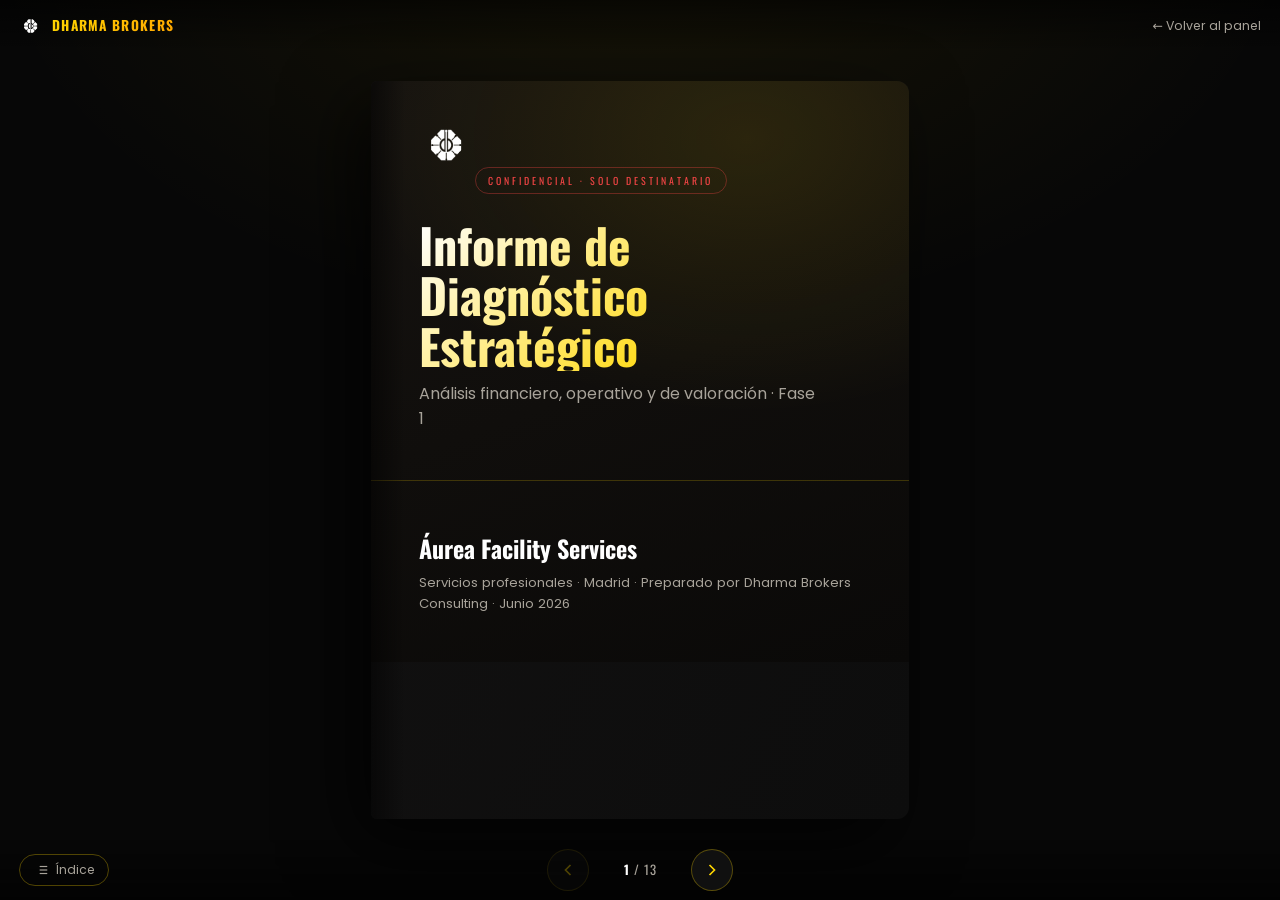
<file: informe.html>
<!doctype html>
<html lang="es">
<head>
<meta charset="utf-8">
<title>Informe de Diagnóstico · Áurea Facility Services — Dharma Brokers</title>
<meta name="viewport" content="width=device-width, initial-scale=1">
<meta name="theme-color" content="#FFD700">
<link rel="icon" href="favicon.svg">
<link rel="stylesheet" href="site.css">
<style>
  :root{ --gold-10:rgba(255,215,0,.10); --gold-20:rgba(255,215,0,.20); --gold-30:rgba(255,215,0,.30);
         --paper:#121111; --paper-2:#0d0d0d; --ink:#e9e6df; --ink-dim:#a8a39a; --ok:#22c55e; --warn:#FFA500; --crit:#ef4444; }
  *{box-sizing:border-box;}
  html,body{margin:0;height:100%;background:#070707;color:#fff;font-family:'Poppins',system-ui,sans-serif;overflow:hidden;}
  .stage{position:fixed;inset:0;display:flex;flex-direction:column;align-items:center;justify-content:center;
    background:radial-gradient(1100px 700px at 50% -10%, rgba(255,215,0,.07), transparent 60%), #070707;}
  .topbar{position:fixed;top:0;left:0;right:0;height:52px;display:flex;align-items:center;justify-content:space-between;
    padding:0 1.2rem;z-index:50;background:linear-gradient(180deg,rgba(0,0,0,.6),transparent);}
  .topbar .brand{display:inline-flex;align-items:center;gap:.55rem;}
  .topbar .brand img{width:24px;}
  .topbar .brand b{font-family:'Oswald';font-weight:800;letter-spacing:1.3px;font-size:.85rem;
    background:linear-gradient(135deg,var(--gold),var(--gold-soft));-webkit-background-clip:text;background-clip:text;-webkit-text-fill-color:transparent;}
  .topbar a.back{color:var(--ink-dim);font-size:.78rem;text-decoration:none;display:inline-flex;align-items:center;gap:.4rem;}
  .topbar a.back:hover{color:var(--gold);}

  /* book */
  .book-wrap{perspective:2600px;}
  .book{position:relative;height:min(82vh,860px);width:min(92vw, calc(82vh * 0.73));
    border-radius:6px 12px 12px 6px;box-shadow:-18px 24px 70px rgba(0,0,0,.7);}
  .page,.leaf{position:absolute;inset:0;border-radius:6px 12px 12px 6px;overflow:hidden;}
  .page{background:linear-gradient(115deg,var(--paper) 0%, var(--paper-2) 100%);}
  .page::before{content:'';position:absolute;top:0;bottom:0;left:0;width:34px;
    background:linear-gradient(90deg, rgba(0,0,0,.5), transparent);pointer-events:none;z-index:5;}
  .leaf{transform-origin:left center;transform-style:preserve-3d;transition:transform .66s cubic-bezier(.6,.02,.2,1);z-index:20;display:none;}
  .leaf .face{position:absolute;inset:0;border-radius:6px 12px 12px 6px;overflow:hidden;backface-visibility:hidden;-webkit-backface-visibility:hidden;
    background:linear-gradient(115deg,var(--paper) 0%, var(--paper-2) 100%);}
  .leaf .face.back{transform:rotateY(180deg);}
  .leaf .face::before{content:'';position:absolute;top:0;bottom:0;left:0;width:34px;background:linear-gradient(90deg, rgba(0,0,0,.5), transparent);z-index:5;}
  .leaf.flipping .face.front::after{content:'';position:absolute;inset:0;background:linear-gradient(90deg,transparent 60%,rgba(0,0,0,.32));z-index:6;}

  .pg{position:absolute;inset:0;overflow-y:auto;padding:clamp(1.6rem,3.4vw,2.8rem) clamp(1.6rem,3.4vw,2.6rem) clamp(2.4rem,4vw,3rem) clamp(2.4rem,4vw,3.2rem);}
  .pg::-webkit-scrollbar{width:5px;} .pg::-webkit-scrollbar-thumb{background:var(--gold-30);border-radius:3px;}
  .pnum{position:absolute;bottom:.9rem;right:1.4rem;font-family:'Oswald';font-size:.66rem;letter-spacing:1.5px;color:var(--ink-dim);}
  .ph{font-family:'Oswald';font-size:.64rem;letter-spacing:2.5px;text-transform:uppercase;color:var(--gold);margin-bottom:.2rem;}
  .pg h2{font-family:'Oswald';font-weight:800;font-size:clamp(1.5rem,3.4vw,2.1rem);line-height:1.1;margin:.1rem 0 1rem;color:#fff;}
  .pg h2 em{font-style:italic;color:var(--gold);}
  .pg h3{font-family:'Oswald';font-weight:700;font-size:1.05rem;color:var(--gold);margin:1.3rem 0 .5rem;}
  .pg p{font-size:clamp(.86rem,1.55vw,.96rem);line-height:1.75;color:var(--ink);margin:0 0 .85rem;}
  .pg p b{color:#fff;} .pg .dim{color:var(--ink-dim);} .pg .gold{color:var(--gold);}
  .pg .lead{font-size:clamp(1rem,1.9vw,1.15rem);line-height:1.7;color:#fff;font-weight:500;}
  .pg .rule{height:1px;background:linear-gradient(90deg,var(--gold-30),transparent);margin:1.1rem 0;}
  .pg ul{list-style:none;margin:.2rem 0 1rem;padding:0;}
  .pg ul li{position:relative;padding-left:1.3rem;margin-bottom:.5rem;font-size:.88rem;line-height:1.55;color:var(--ink);}
  .pg ul li::before{content:'';position:absolute;left:.2rem;top:.62em;width:6px;height:6px;border-radius:50%;background:var(--gold);}

  /* visual bits inside pages */
  .statband{display:flex;gap:.7rem;margin:1rem 0;flex-wrap:wrap;}
  .sb{flex:1;min-width:88px;background:rgba(255,255,255,.03);border:1px solid var(--gold-20);border-radius:11px;padding:.7rem .8rem;}
  .sb .v{font-family:'Oswald';font-weight:800;font-size:1.5rem;line-height:1;}
  .sb .l{font-size:.64rem;color:var(--ink-dim);margin-top:.25rem;letter-spacing:.4px;text-transform:uppercase;}
  .scbar{margin:.5rem 0;}
  .scbar .row{display:grid;grid-template-columns:96px 1fr auto;align-items:center;gap:.7rem;margin-bottom:.5rem;}
  .scbar .row .n{font-size:.78rem;color:var(--ink-dim);}
  .scbar .row .t{height:20px;border-radius:6px;background:rgba(255,255,255,.05);overflow:hidden;}
  .scbar .row .t>i{display:block;height:100%;border-radius:6px;}
  .scbar .row .e{font-family:'Oswald';font-weight:700;font-size:.92rem;color:#fff;}
  .quotebox{border-left:3px solid var(--gold);background:rgba(255,215,0,.05);border-radius:0 10px 10px 0;padding:.9rem 1.1rem;margin:1rem 0;font-style:italic;color:#fff;font-size:.92rem;line-height:1.55;}
  .coi{display:inline-block;background:rgba(239,68,68,.13);color:#ff8585;border-radius:7px;padding:.25rem .6rem;font-family:'Oswald';font-weight:700;font-size:.8rem;letter-spacing:.5px;}
  .kv{display:flex;justify-content:space-between;border-top:1px solid rgba(255,255,255,.07);padding:.45rem 0;font-size:.85rem;}
  .kv span:first-child{color:var(--ink-dim);} .kv span:last-child{color:#fff;font-family:'Oswald';font-weight:600;}
  .areagrid .ar{display:grid;grid-template-columns:42px 1fr;gap:.7rem;align-items:center;padding:.55rem 0;border-top:1px solid rgba(255,255,255,.07);}
  .areagrid .ar .as{font-family:'Oswald';font-weight:800;font-size:1.2rem;text-align:center;}
  .areagrid .ar b{font-size:.92rem;color:#fff;} .areagrid .ar p{margin:.1rem 0 0;font-size:.76rem;color:var(--ink-dim);line-height:1.4;}

  /* cover */
  .cover{display:flex;flex-direction:column;height:100%;justify-content:space-between;
    background:radial-gradient(700px 500px at 70% 10%, rgba(255,215,0,.10), transparent 55%), linear-gradient(160deg,#161310,#0a0908);}
  .cover .ct{padding:clamp(2rem,4vw,3rem);}
  .cover img.logo{width:56px;margin-bottom:1.5rem;}
  .cover .conf{font-family:'Oswald';font-size:.62rem;letter-spacing:3px;text-transform:uppercase;color:var(--crit);border:1px solid rgba(239,68,68,.35);border-radius:50px;padding:.3rem .8rem;display:inline-block;}
  .cover h1{font-family:'Oswald';font-weight:800;font-size:clamp(2rem,5vw,3rem);line-height:1.05;margin:1.6rem 0 .6rem;
    background:linear-gradient(135deg,#fff 0%,var(--gold) 70%,var(--gold-soft));-webkit-background-clip:text;background-clip:text;-webkit-text-fill-color:transparent;}
  .cover .sub{color:var(--ink-dim);font-size:1rem;line-height:1.6;max-width:90%;}
  .cover .foot{padding:clamp(2rem,4vw,3rem);border-top:1px solid var(--gold-20);}
  .cover .foot .co{font-family:'Oswald';font-weight:700;font-size:1.5rem;color:#fff;}
  .cover .foot .meta{color:var(--ink-dim);font-size:.82rem;margin-top:.3rem;}

  c-c{color:var(--crit);} 

  /* chrome / controls */
  .controls{position:fixed;bottom:0;left:0;right:0;height:60px;display:flex;align-items:center;justify-content:center;gap:1rem;z-index:50;
    background:linear-gradient(0deg,rgba(0,0,0,.6),transparent);}
  .nbtn{width:42px;height:42px;border-radius:50%;border:1px solid var(--gold-30);background:rgba(20,20,20,.8);color:var(--gold);cursor:pointer;display:grid;place-items:center;transition:all .15s;}
  .nbtn:hover{background:var(--gold-10);} .nbtn:disabled{opacity:.3;cursor:default;}
  .nbtn svg{width:20px;height:20px;}
  .pind{font-family:'Oswald';font-size:.8rem;letter-spacing:1px;color:var(--ink-dim);min-width:70px;text-align:center;}
  .pind b{color:#fff;}
  .idxbtn{position:absolute;left:1.2rem;background:transparent;border:1px solid var(--gold-30);color:var(--ink-dim);border-radius:50px;padding:.4rem .9rem;font-family:'Poppins';font-size:.76rem;cursor:pointer;display:inline-flex;align-items:center;gap:.4rem;}
  .idxbtn:hover{color:var(--gold);border-color:var(--gold);}
  .edge{position:absolute;top:0;bottom:0;width:22%;z-index:18;cursor:pointer;}
  .edge.l{left:0;} .edge.r{right:0;}

  /* index drawer */
  .drawer{position:fixed;inset:0;z-index:60;background:rgba(7,7,7,.9);backdrop-filter:blur(8px);display:none;padding:3.5rem 1.5rem;overflow-y:auto;}
  .drawer.open{display:block;}
  .drawer-in{max-width:560px;margin:0 auto;}
  .drawer h3{font-family:'Oswald';font-weight:800;font-size:1.4rem;color:#fff;margin:0 0 1.2rem;}
  .drawer .it{display:flex;align-items:center;gap:.9rem;padding:.75rem .9rem;border-radius:10px;cursor:pointer;border:1px solid transparent;}
  .drawer .it:hover{background:var(--gold-10);border-color:var(--gold-30);}
  .drawer .it .ix{font-family:'Oswald';font-weight:700;color:var(--gold);width:28px;}
  .drawer .it .ti{color:#eee;font-size:.94rem;}
  .drawer .close{position:absolute;top:1.2rem;right:1.4rem;background:transparent;border:none;color:var(--ink-dim);font-size:1.8rem;cursor:pointer;line-height:1;}
  .progress{position:fixed;top:0;left:0;height:2px;background:linear-gradient(90deg,var(--gold),var(--gold-soft));z-index:55;transition:width .3s;}

  @media (max-width:560px){
    .book{height:min(80vh,720px);width:94vw;}
    .topbar .brand b{display:none;}
  }
</style>
</head>
<body>

<div class="progress" id="progress"></div>
<div class="topbar">
  <span class="brand"><img src="assets/logo-compass-white.png" alt=""><b>DHARMA BROKERS</b></span>
  <a class="back" href="index.html">← Volver al panel</a>
</div>

<div class="stage">
  <div class="book-wrap">
    <div class="book">
      <div class="page"><div id="bookFront"></div></div>
      <div class="leaf" id="leaf">
        <div class="face front"></div>
        <div class="face back"></div>
      </div>
      <div class="edge l" id="edgeL"></div>
      <div class="edge r" id="edgeR"></div>
    </div>
  </div>
</div>

<div class="controls">
  <button class="idxbtn" id="idxBtn"><svg width="14" height="14" viewBox="0 0 24 24" fill="none" stroke="currentColor" stroke-width="2"><line x1="8" y1="6" x2="21" y2="6"/><line x1="8" y1="12" x2="21" y2="12"/><line x1="8" y1="18" x2="21" y2="18"/><line x1="3" y1="6" x2="3.01" y2="6"/><line x1="3" y1="12" x2="3.01" y2="12"/><line x1="3" y1="18" x2="3.01" y2="18"/></svg> Índice</button>
  <button class="nbtn" id="prev"><svg viewBox="0 0 24 24" fill="none" stroke="currentColor" stroke-width="2"><path d="M15 18l-6-6 6-6"/></svg></button>
  <div class="pind" id="pind"></div>
  <button class="nbtn" id="next"><svg viewBox="0 0 24 24" fill="none" stroke="currentColor" stroke-width="2"><path d="M9 18l6-6-6-6"/></svg></button>
</div>

<div class="drawer" id="drawer">
  <button class="close" id="drawerClose">×</button>
  <div class="drawer-in"><h3>Índice del informe</h3><div id="drawerList"></div></div>
</div>

<script>
/* ---- helpers para bloques visuales ---- */
function scbar(rows){ // rows: [name, pct, value, color]
  return '<div class="scbar">' + rows.map(function(r){
    return '<div class="row"><span class="n">'+r[0]+'</span><span class="t"><i style="width:'+r[1]+'%;background:'+r[3]+'"></i></span><span class="e">'+r[2]+'</span></div>';
  }).join('') + '</div>';
}

/* ============================== PÁGINAS ============================== */
var PAGES = [
{ title:'Portada', html:
  '<div class="cover">'+
   '<div class="ct"><img class="logo" src="assets/logo-compass-white.png" alt="">'+
     '<span class="conf">Confidencial · solo destinatario</span>'+
     '<h1>Informe de Diagnóstico Estratégico</h1>'+
     '<div class="sub">Análisis financiero, operativo y de valoración · Fase 1</div>'+
   '</div>'+
   '<div class="foot"><div class="co">Áurea Facility Services</div>'+
     '<div class="meta">Servicios profesionales · Madrid · Preparado por Dharma Brokers Consulting · Junio 2026</div></div>'+
  '</div>' },

{ title:'Índice y cómo leerlo', html:
  '<div class="pg"><div class="ph">Orientación</div><h2>Cómo leer <em>este informe</em>.</h2>'+
  '<p>Este documento es un diagnóstico priorizado, no exhaustivo. En 5 días hemos identificado el 80 % de los factores que más afectan al valor de su empresa y a su autonomía operativa. No encontrará relleno: cada afirmación tiene un número detrás.</p>'+
  '<div class="rule"></div>'+
  '<h3>Recorrido</h3>'+
  '<ul>'+
   '<li><b>Resumen ejecutivo</b> — la tesis en una página.</li>'+
   '<li><b>La empresa y su mercado</b> — contexto.</li>'+
   '<li><b>Valoración</b> — tres escenarios y su metodología.</li>'+
   '<li><b>Dependencia del fundador</b> — la cifra que descuentan los compradores.</li>'+
   '<li><b>Los 3 bloqueos críticos</b> — con coste de inacción.</li>'+
   '<li><b>Diagnóstico por área</b> y <b>hoja de ruta de 90 días</b>.</li>'+
   '<li><b>Pre-auditoría</b> y siguiente paso.</li>'+
  '</ul>'+
  '<div class="quotebox">Lo que sigue está pensado para que pueda tomar una decisión — crecer, vender o captar capital — con criterio, no con intuición.</div>'+
  '</div>' },

{ title:'Resumen ejecutivo', html:
  '<div class="pg"><div class="ph">01 · Resumen ejecutivo</div><h2>Negocio rentable y con marca, pero <em>atado a su fundador</em>.</h2>'+
  '<p class="lead">Áurea es un activo sano con cimientos vendibles — y, hoy, una extensión de su dueño.</p>'+
  '<p>Con 9 años de trayectoria, <b>1,6 M€</b> de facturación y un EBITDA normalizado del <b>15 %</b>, Áurea cuenta con contratos recurrentes, una tasa de renovación superior al 85 % y reputación en su nicho. Su foso defensivo es la confianza de clientes de larga duración.</p>'+
  '<p>El problema no es comercial, es estructural: el negocio depende del fundador en sus tres engranajes críticos — cierra él las ventas relevantes, valida él la operativa y centraliza él la cuenta que aporta el <b>28 %</b> de la facturación. Un comprador descuenta esa dependencia con fuerza.</p>'+
  '<div class="statband">'+
    '<div class="sb"><div class="v" style="color:#ff6b6b">3,2<span style="font-size:.7rem">/10</span></div><div class="l">Autonomía</div></div>'+
    '<div class="sb"><div class="v" style="color:var(--warn)">41</div><div class="l">Prep. venta</div></div>'+
    '<div class="sb"><div class="v" style="color:var(--warn)">54</div><div class="l">Salud operativa</div></div>'+
  '</div>'+
  '<p>La oportunidad: la empresa está dejando entre un <b class="gold">25 % y 30 %</b> de su valoración sobre la mesa. Capturarla no exige vender más, sino transformar conocimiento tácito en activo transferible.</p>'+
  '</div>' },

{ title:'La empresa y su mercado', html:
  '<div class="pg"><div class="ph">02 · Contexto</div><h2>La empresa y <em>su mercado</em>.</h2>'+
  '<p>Áurea opera en mantenimiento integral (facility management) para clientes corporativos en el área de Madrid: limpieza técnica, pequeñas reformas, mantenimiento preventivo y correctivo. Es un mercado fragmentado, de relación y recurrencia, donde la confianza pesa más que el precio — y donde la consolidación por compra es habitual.</p>'+
  '<h3>Lo que la hace valiosa</h3>'+
  '<ul><li>Ingresos recurrentes con renovación &gt; 85 %.</li>'+
   '<li>Reputación y red de contactos del fundador en el tejido empresarial local.</li>'+
   '<li>Equipo operativo competente y estable.</li></ul>'+
  '<h3>Lo que un comprador mira primero</h3>'+
  '<ul><li>¿Sobrevive la cartera sin el fundador?</li>'+
   '<li>¿Está el conocimiento documentado o en cabezas?</li>'+
   '<li>¿Son los números verificables?</li></ul>'+
  '<p class="dim">Las tres respuestas, hoy, juegan en contra del precio. Las tres son corregibles en 90 días.</p>'+
  '</div>' },

{ title:'Valoración', html:
  '<div class="pg"><div class="ph">03 · Valoración</div><h2>Cuánto vale <em>hoy</em> — y cuánto podría valer.</h2>'+
  '<p>Aplicando múltiplos de EBITDA del sector servicios (<b>5,0× base</b>) sobre un EBITDA normalizado de <b>240 k€</b>, ajustado por geografía, ciclo de mercado, tamaño, crecimiento, antigüedad, recurrencia y dependencia del fundador:</p>'+
  scbar([['Mínimo viable',55,'520 K€','linear-gradient(90deg,#ef4444,#f87171)'],
         ['Realista (hoy)',78,'737 K€','linear-gradient(90deg,#FFD700,#FFA500)'],
         ['Objetivo',100,'945 K€','linear-gradient(90deg,#FFA500,#22c55e)']])+
  '<div class="kv"><span>Fórmula</span><span style="font-size:.78rem">EBITDA × Múltiplo × Ajustes × Dependencia</span></div>'+
  '<div class="kv"><span>EBITDA normalizado</span><span>240 K€</span></div>'+
  '<div class="kv"><span>Múltiplo efectivo (realista)</span><span>3,07×</span></div>'+
  '<p style="margin-top:1rem">La palanca que separa el escenario realista del objetivo es la <b>dependencia del fundador</b>. Reducirla de alta a baja añade <b class="gold">≈208 K€</b> de valor — sin tocar la facturación. El resto de palancas (geografía, ciclo, tamaño…) ajustan el múltiplo base de mercado.</p>'+
  '<p class="dim" style="font-size:.78rem">Rango orientativo. Una valoración formal requiere due diligence y comparables transaccionales recientes.</p>'+
  '</div>' },

{ title:'Dependencia del fundador', html:
  '<div class="pg"><div class="ph">04 · Dependencia</div><h2>Dónde se va el tiempo <em>del dueño</em>.</h2>'+
  '<p>El fundador dedica <b>31 horas semanales</b> a la operativa, con un índice de dependencia de <b style="color:#ff6b6b">7,5/10</b>. La concentración es máxima donde más duele para una venta: Ventas y Delivery.</p>'+
  scbar([['Ventas',100,'12 h','linear-gradient(90deg,#ef4444,#f87171)'],
         ['Delivery',67,'8 h','linear-gradient(90deg,#ef4444,#f87171)'],
         ['Administración',50,'6 h','linear-gradient(90deg,#FFA500,#FFD700)'],
         ['Marketing',25,'3 h','linear-gradient(90deg,#38bdf8,#7dd3fc)'],
         ['Seguridad',17,'2 h','linear-gradient(90deg,#FFA500,#FFD700)']])+
  '<h3>Relaciones críticas no documentadas</h3>'+
  '<ul><li>Cliente principal (28 % de la facturación): relación exclusiva del fundador, sin permanencia.</li>'+
   '<li>Proveedor clave: acuerdo de precio verbal, sin formalizar.</li>'+
   '<li>Línea de crédito (120 k€): avalada a título personal del fundador.</li></ul>'+
  '<div class="quotebox">Todo lo que se va con el fundador si él se va. Es lo primero que un comprador exige blindar.</div>'+
  '</div>' },

{ title:'Bloqueo 1 · Concentración de cliente', html:
  '<div class="pg"><div class="ph">05 · Bloqueo crítico #1</div><h2>Concentración <em>de cliente</em>.</h2>'+
  '<span class="coi">COI: 38 K€ / trimestre</span>'+
  '<p style="margin-top:1rem">Un solo cliente concentra el <b>28 %</b> de la facturación (≈448 k€/año) y su relación depende en exclusiva del fundador, sin contrato de permanencia. Si ese cliente se va — o se va con el fundador tras la operación — el negocio pierde más de un cuarto de sus ingresos de golpe. No reduce el valor por rentabilidad, sino por <b>riesgo de ingresos</b>: el múltiplo aplicable cae.</p>'+
  '<h3>Evidencia</h3>'+
  '<ul><li>El segundo mayor cliente no llega a 95 k€/año.</li>'+
   '<li>No existe contrato de permanencia ni penalización por salida.</li>'+
   '<li>El interlocutor único es el fundador; el equipo no tiene relación directa.</li></ul>'+
  '<div class="quotebox">Recomendación: contrato a 24 meses y un segundo interlocutor del equipo en la cuenta, antes de cualquier proceso de venta.</div>'+
  '</div>' },

{ title:'Bloqueo 2 · Operativa sin documentar', html:
  '<div class="pg"><div class="ph">05 · Bloqueo crítico #2</div><h2>Operativa <em>sin documentar</em>.</h2>'+
  '<span class="coi">COI: 30 K€ / trimestre</span>'+
  '<p style="margin-top:1rem">El proceso de entrega funciona bien, pero vive en la cabeza del fundador y de dos responsables veteranos. No hay procedimientos escritos ni formación reglada. Esto pone un techo a la escala — no se crece sin clonar al dueño — y es un riesgo que el due diligence saca a la luz: la calidad la garantizan personas, no un sistema.</p>'+
  '<h3>Evidencia</h3>'+
  '<ul><li>0 de los 5 servicios principales tiene procedimiento (SOP) escrito.</li>'+
   '<li>La incorporación de un técnico depende de acompañamiento informal.</li>'+
   '<li>Dos personas concentran el conocimiento crítico.</li></ul>'+
  '<div class="quotebox">Recomendación: documentar los SOP de los 5 servicios core y formar al equipo. Es la palanca que más sube la valoración.</div>'+
  '</div>' },

{ title:'Bloqueo 3 · Información financiera dispersa', html:
  '<div class="pg"><div class="ph">05 · Bloqueo crítico #3</div><h2>Información financiera <em>dispersa</em>.</h2>'+
  '<span class="coi">COI: 22 K€ / trimestre</span>'+
  '<p style="margin-top:1rem">Los números existen pero están repartidos entre la gestoría, hojas de cálculo propias y el criterio del fundador. No hay un cuadro de mando con el margen real por línea de servicio, así que las decisiones de precio se toman por intuición. Un comprador interpreta la opacidad como riesgo y la castiga — a menudo más que al propio resultado, porque no puede confiar en lo que no puede verificar.</p>'+
  '<h3>Evidencia</h3>'+
  '<ul><li>El margen por línea solo se conoce agregado al cierre anual.</li>'+
   '<li>Conviven tres fuentes de verdad sin conciliar.</li>'+
   '<li>Sin previsión de tesorería más allá de 30 días.</li></ul>'+
  '<div class="quotebox">Recomendación: cuadro de mando único con margen por línea, caja y antigüedad de cobros. Bajo esfuerzo, alto retorno.</div>'+
  '</div>' },

{ title:'Diagnóstico por área', html:
  '<div class="pg"><div class="ph">06 · Diagnóstico</div><h2>Las cinco áreas, <em>sin maquillaje</em>.</h2>'+
  '<div class="areagrid">'+
    '<div class="ar"><div class="as" style="color:#ff6b6b">38</div><div><b>Ventas</b> <span style="color:#ff8585;font-size:.72rem">· crítico</span><p>El proceso de venta es el fundador. Sin CRM. Cuenta principal concentrada.</p></div></div>'+
    '<div class="ar"><div class="as" style="color:var(--warn)">48</div><div><b>Marketing</b> <span style="color:var(--warn);font-size:.72rem">· atención</span><p>Capta por recomendación; sin sistema ni atribución.</p></div></div>'+
    '<div class="ar"><div class="as" style="color:var(--warn)">50</div><div><b>Seguridad</b> <span style="color:var(--warn);font-size:.72rem">· atención</span><p>Accesos y crédito a nombre personal. Punto único de fallo.</p></div></div>'+
    '<div class="ar"><div class="as" style="color:var(--warn)">56</div><div><b>Delivery</b> <span style="color:var(--warn);font-size:.72rem">· atención</span><p>Buena calidad sobre conocimiento tácito. Sin SOP.</p></div></div>'+
    '<div class="ar"><div class="as" style="color:var(--warn)">58</div><div><b>Administración</b> <span style="color:var(--warn);font-size:.72rem">· atención</span><p>Caja sana, pero sin cuadro de mando ni margen por línea.</p></div></div>'+
  '</div>'+
  '<p style="margin-top:1rem" class="dim">Ninguna área está optimizada. La buena noticia: todas mejoran con las mismas tres palancas — documentar, delegar y dar visibilidad.</p>'+
  '</div>' },

{ title:'Hoja de ruta 90 días', html:
  '<div class="pg"><div class="ph">07 · Hoja de ruta</div><h2>90 días. <em>Accionable, no genérica</em>.</h2>'+
  '<div class="statband">'+
    '<div class="sb"><div class="v gold">+335 K€</div><div class="l">Valor potencial</div></div>'+
    '<div class="sb"><div class="v">33 h</div><div class="l">Horas/mes liberadas</div></div>'+
  '</div>'+
  '<h3>Días 0-30 · cimientos</h3>'+
  '<ul><li>Blindar el cliente principal (contrato 24 meses).</li><li>Cuadro de mando financiero (margen por línea).</li></ul>'+
  '<h3>Días 30-60 · transferir</h3>'+
  '<ul><li>Documentar los SOP de los 5 servicios core.</li><li>Delegar el cierre comercial &lt; 15 k€.</li></ul>'+
  '<h3>Días 60-90 · escalar</h3>'+
  '<ul><li>Automatizar captación y seguimiento.</li><li>Regularizar accesos y relaciones críticas.</li></ul>'+
  '<p class="dim">Prioridad por impacto en valor, no por urgencia operativa. La acción de mayor retorno es documentar la operativa (+90 k€).</p>'+
  '</div>' },

{ title:'Pre-auditoría y conclusión', html:
  '<div class="pg"><div class="ph">08 · Pre-auditoría · conclusión</div><h2>Lo que pediría <em>un comprador serio</em>.</h2>'+
  '<p>Preparación documental actual: <b class="gold">≈41 %</b>. Huecos de alto impacto sin resolver: contratos con clientes top-5, procedimientos operativos y cuentas auditadas.</p>'+
  '<div class="kv"><span>Cuentas auditadas (3 ejercicios)</span><span style="color:var(--warn)">Parcial</span></div>'+
  '<div class="kv"><span>Contratos clientes top-5</span><span style="color:#ff8585">Falta</span></div>'+
  '<div class="kv"><span>Procedimientos operativos (SOP)</span><span style="color:#ff8585">Falta</span></div>'+
  '<div class="kv"><span>Organigrama y puestos</span><span style="color:var(--ok)">Completo</span></div>'+
  '<div class="rule"></div>'+
  '<h3>Conclusión</h3>'+
  '<p>Áurea es un negocio sano y con marca, pero hoy es una extensión de su fundador. La oportunidad no es arreglar algo roto, sino convertir un activo personal en un <b>activo transferible</b> — y capturar el 25-30 % de valoración que esa transformación libera. El siguiente paso natural es ejecutar la hoja de ruta.</p>'+
  '</div>' },

{ title:'Contraportada', html:
  '<div class="cover">'+
   '<div class="ct"><img class="logo" src="assets/logo-compass-white.png" alt="">'+
     '<h1 style="font-size:clamp(1.7rem,4vw,2.4rem)">¿Listo para ejecutar la hoja de ruta?</h1>'+
     '<div class="sub">Este diagnóstico es 100 % suyo y autónomo. Si decide ejecutarlo con nosotros en la Fase 2, el coste de la Fase 1 se descuenta al completo.</div>'+
   '</div>'+
   '<div class="foot"><div class="co" style="font-size:1.1rem">Dharma Brokers Consulting</div>'+
     '<div class="meta">Operaciones confidenciales · Europa · LATAM · EE.UU. · © 2026</div></div>'+
  '</div>' },
];

/* ====== Datos del cliente (Gist/panel) → genera las páginas dinámicamente ====== */
var BOOK_GID=(function(){ try{ return new URLSearchParams(location.search).get('id'); }catch(e){ return null; } })();
function readPanelData(){ try{ var k=BOOK_GID?('dharma_panel_'+BOOK_GID):'dharma_panel_demo'; var r=localStorage.getItem(k); if(r) return JSON.parse(r); }catch(e){} return null; }
function esc(s){ return String(s==null?'':s).replace(/&/g,'&amp;').replace(/</g,'&lt;').replace(/>/g,'&gt;'); }
function bEur(n){ n=Math.round(n||0); var a=Math.abs(n); if(a>=1000000){ return (Math.round(n/100000)/10).toString().replace('.',',')+' M€'; } if(a>=1000){ return Math.round(n/1000)+' K€'; } return n+' €'; }
function bVal(v){ var KEYS=['geography','market','size','growth','years','recurrence','concentration','ebitdaQuality','margin','backlog','diversification','supplier']; var f=(v&&v.factors)||{}; var nonDep=KEYS.reduce(function(p,k){return p*(f[k]?f[k].value:1);}, (v&&v.multipleBase)||0); var sc={}; ['minimo','realista','objetivo'].forEach(function(k){ var s=(v&&v.scenarios&&v.scenarios[k])||{depFactor:1}; sc[k]={euros:((v&&v.ebitda)||0)*nonDep*s.depFactor, mult:nonDep*s.depFactor}; }); return sc; }
function buildPages(d){
  d=d||{}; var c=d.config||{}, t=d.thesis||{}, v=d.valuation||{}, fo=d.founder||{}, ind=d.indices||{};
  var sc=bVal(v); var P=[];
  var scol=function(s){ return s==='critical'?'#ff6b6b':s==='warning'?'var(--warn)':'var(--ok)'; };
  P.push({title:'Portada', html:
   '<div class="cover"><div class="ct"><img class="logo" src="assets/logo-compass-white.png" alt="">'+
   '<span class="conf">Confidencial · solo destinatario</span>'+
   '<h1>Informe de Diagnóstico Estratégico</h1>'+
   '<div class="sub">Análisis financiero, operativo y de valoración · Fase 1</div></div>'+
   '<div class="foot"><div class="co">'+esc(c.companyName||'')+'</div>'+
   '<div class="meta">'+esc(c.sector||'')+(c.location?' · '+esc(c.location):'')+' · Preparado por '+esc(c.consultant||'Dharma Brokers')+'</div></div></div>' });
  P.push({title:'Cómo leerlo', html:
   '<div class="pg"><div class="ph">Orientación</div><h2>Cómo leer <em>este informe</em>.</h2>'+
   '<p>Un diagnóstico priorizado, no exhaustivo: el 80 % de los factores que más afectan al valor de su empresa y a su autonomía operativa. Cada afirmación tiene un número detrás.</p>'+
   '<div class="rule"></div><h3>Recorrido</h3><ul>'+
   '<li><b>Resumen ejecutivo</b> — la tesis en una página.</li>'+
   '<li><b>Valoración</b> — tres escenarios y su metodología.</li>'+
   '<li><b>Dependencia del fundador</b> — la cifra que descuentan los compradores.</li>'+
   '<li><b>Bloqueos críticos</b> — con coste de inacción.</li>'+
   '<li><b>Diagnóstico por área</b> y <b>hoja de ruta de 90 días</b>.</li>'+
   '<li><b>Pre-auditoría</b> y siguiente paso.</li></ul></div>' });
  P.push({title:'Resumen ejecutivo', html:
   '<div class="pg"><div class="ph">01 · Resumen ejecutivo</div><h2>'+esc(t.headline||'Resumen ejecutivo')+'</h2>'+
   ((t.paragraphs||[]).map(function(p,i){ return i===0?('<p class="lead">'+esc(p)+'</p>'):('<p>'+esc(p)+'</p>'); }).join(''))+
   '<div class="statband">'+
     '<div class="sb"><div class="v" style="color:#ff6b6b">'+(ind.autonomy!=null?ind.autonomy:'—')+'<span style="font-size:.7rem">/10</span></div><div class="l">Autonomía</div></div>'+
     '<div class="sb"><div class="v" style="color:var(--warn)">'+(ind.saleReadiness!=null?ind.saleReadiness:'—')+'</div><div class="l">Prep. venta</div></div>'+
     '<div class="sb"><div class="v" style="color:var(--warn)">'+(ind.optimization!=null?ind.optimization:'—')+'</div><div class="l">Salud operativa</div></div>'+
   '</div></div>' });
  P.push({title:'Valoración', html:
   '<div class="pg"><div class="ph">02 · Valoración</div><h2>Cuánto vale <em>hoy</em> — y cuánto podría valer.</h2>'+
   '<p>Múltiplo base <b>'+(Number(v.multipleBase)||0).toFixed(1)+'×</b> sobre un EBITDA normalizado de <b>'+bEur(v.ebitda)+'</b>, ajustado por geografía, ciclo, tamaño, crecimiento, recurrencia y dependencia del fundador.</p>'+
   scbar([['Mínimo viable',55,bEur(sc.minimo.euros),'linear-gradient(90deg,#ef4444,#f87171)'],
          ['Realista (hoy)',78,bEur(sc.realista.euros),'linear-gradient(90deg,#FFD700,#FFA500)'],
          ['Objetivo',100,bEur(sc.objetivo.euros),'linear-gradient(90deg,#FFA500,#22c55e)']])+
   '<div class="kv"><span>EBITDA normalizado</span><span>'+bEur(v.ebitda)+'</span></div>'+
   '<div class="kv"><span>Múltiplo efectivo (realista)</span><span>'+(sc.realista.mult).toFixed(2)+'×</span></div>'+
   '<p style="margin-top:1rem">Reducir la dependencia del fundador de alta a baja añade <b class="gold">'+bEur(sc.objetivo.euros-sc.realista.euros)+'</b> de valor — sin tocar la facturación.</p>'+
   '<p class="dim" style="font-size:.78rem">Rango orientativo. Una valoración formal requiere due diligence y comparables recientes.</p></div>' });
  var areasF=fo.byArea||[]; var maxH=Math.max.apply(null,[1].concat(areasF.map(function(a){return a.hours||0;})));
  P.push({title:'Dependencia del fundador', html:
   '<div class="pg"><div class="ph">03 · Dependencia</div><h2>Dónde se va el tiempo <em>del dueño</em>.</h2>'+
   '<p>El fundador dedica <b>'+(fo.hoursPerWeek||0)+' horas semanales</b> a la operativa, con un índice de dependencia de <b style="color:#ff6b6b">'+(fo.dependencyScore!=null?fo.dependencyScore:'—')+'/10</b>.</p>'+
   scbar(areasF.map(function(a){ var col=a.criticality==='alta'?'linear-gradient(90deg,#ef4444,#f87171)':(a.criticality==='media'?'linear-gradient(90deg,#FFA500,#FFD700)':'linear-gradient(90deg,#38bdf8,#7dd3fc)'); return [esc(a.area), Math.round((a.hours||0)/maxH*100), (a.hours||0)+' h', col]; }))+
   ((fo.undocumentedRelationships&&fo.undocumentedRelationships.length)?('<h3>Relaciones críticas no documentadas</h3><ul>'+fo.undocumentedRelationships.map(function(r){return '<li>'+esc(r)+'</li>';}).join('')+'</ul>'):'')+
   '<div class="quotebox">Todo lo que se va con el fundador si él se va. Es lo primero que un comprador exige blindar.</div></div>' });
  (d.blockers||[]).forEach(function(b,i){ P.push({title:'Bloqueo '+(b.rank||i+1)+' · '+esc(b.title||''), html:
   '<div class="pg"><div class="ph">04 · Bloqueo crítico #'+(b.rank||i+1)+'</div><h2>'+esc(b.title||'')+'</h2>'+
   (b.coiPerQuarter?'<span class="coi">COI: '+bEur(b.coiPerQuarter)+' / trimestre</span>':'')+
   '<p style="margin-top:1rem">'+esc(b.description||'')+'</p>'+
   ((b.evidence&&b.evidence.length)?('<h3>Evidencia</h3><ul>'+b.evidence.map(function(e){return '<li>'+esc(e)+'</li>';}).join('')+'</ul>'):'')+
   (b.recommendation?'<div class="quotebox">Recomendación: '+esc(b.recommendation)+'</div>':'')+'</div>' }); });
  P.push({title:'Diagnóstico por área', html:
   '<div class="pg"><div class="ph">05 · Diagnóstico</div><h2>Las áreas, <em>sin maquillaje</em>.</h2><div class="areagrid">'+
   ((d.areas||[]).map(function(a){ var note=(a.keyFindings&&a.keyFindings[0])||(a.description&&a.description[0])||''; var lbl=a.status==='critical'?'· crítico':(a.status==='warning'?'· atención':'· ok'); return '<div class="ar"><div class="as" style="color:'+scol(a.status)+'">'+(a.score!=null?a.score:'—')+'</div><div><b>'+esc(a.name)+'</b> <span style="color:'+scol(a.status)+';font-size:.72rem">'+lbl+'</span><p>'+esc(note)+'</p></div></div>'; }).join(''))+
   '</div></div>' });
  var rm=d.roadmap||[]; var sumVal=rm.reduce(function(s,r){return s+(r.valuationImpact||0);},0); var sumH=rm.reduce(function(s,r){return s+(r.hoursSaved||0);},0);
  var win=function(w){ var li=rm.filter(function(r){return r.window===w;}).map(function(r){return '<li>'+esc(r.title)+'</li>';}).join(''); return li||'<li class="dim">—</li>'; };
  P.push({title:'Hoja de ruta 90 días', html:
   '<div class="pg"><div class="ph">06 · Hoja de ruta</div><h2>90 días. <em>Accionable, no genérica</em>.</h2>'+
   '<div class="statband"><div class="sb"><div class="v gold">+'+bEur(sumVal)+'</div><div class="l">Valor potencial</div></div>'+
   '<div class="sb"><div class="v">'+sumH+' h</div><div class="l">Horas/mes liberadas</div></div></div>'+
   '<h3>Días 0-30 · cimientos</h3><ul>'+win('0-30')+'</ul>'+
   '<h3>Días 30-60 · transferir</h3><ul>'+win('30-60')+'</ul>'+
   '<h3>Días 60-90 · escalar</h3><ul>'+win('60-90')+'</ul></div>' });
  var ag=d.auditGaps||[]; var stTxt=function(s){return s==='complete'?'Completo':(s==='partial'?'Parcial':'Falta');}; var stCol=function(s){return s==='complete'?'var(--ok)':(s==='partial'?'var(--warn)':'#ff8585');};
  P.push({title:'Pre-auditoría y conclusión', html:
   '<div class="pg"><div class="ph">07 · Pre-auditoría · conclusión</div><h2>Lo que pediría <em>un comprador serio</em>.</h2>'+
   ag.map(function(a){ return '<div class="kv"><span>'+esc(a.document)+'</span><span style="color:'+stCol(a.status)+'">'+stTxt(a.status)+'</span></div>'; }).join('')+
   '<div class="rule"></div><h3>Conclusión</h3>'+
   '<p>'+esc((t.paragraphs&&t.paragraphs[t.paragraphs.length-1])||'')+'</p>'+
   '<p>El siguiente paso natural es ejecutar la hoja de ruta de 90 días.</p></div>' });
  P.push({title:'Contraportada', html:
   '<div class="cover"><div class="ct"><img class="logo" src="assets/logo-compass-white.png" alt="">'+
   '<h1 style="font-size:clamp(1.7rem,4vw,2.4rem)">¿Listo para ejecutar la hoja de ruta?</h1>'+
   '<div class="sub">Este diagnóstico es 100 % suyo y autónomo. Si decide ejecutarlo con nosotros en la Fase 2, el coste de la Fase 1 se descuenta al completo.</div></div>'+
   '<div class="foot"><div class="co" style="font-size:1.1rem">Dharma Brokers Consulting</div>'+
   '<div class="meta">Operaciones confidenciales · Europa · LATAM · EE.UU. · © 2026</div></div></div>' });
  return P;
}

/* ============================== MOTOR DEL LIBRO ============================== */
var KEY='dharma_book_pg';
var cur = (function(){ var n=parseInt(localStorage.getItem(KEY),10); return (isFinite(n)&&n>=0&&n<PAGES.length)?n:0; })();
var busy=false;
var bookFront=document.getElementById('bookFront');
var leaf=document.getElementById('leaf');
var faceFront=leaf.querySelector('.front'), faceBack=leaf.querySelector('.back');
var pind=document.getElementById('pind'), progress=document.getElementById('progress');
var prevB=document.getElementById('prev'), nextB=document.getElementById('next');

function chrome(){
  pind.innerHTML='<b>'+(cur+1)+'</b> / '+PAGES.length;
  progress.style.width=((cur)/(PAGES.length-1)*100)+'%';
  prevB.disabled=(cur===0); nextB.disabled=(cur===PAGES.length-1);
  localStorage.setItem(KEY,cur);
}
function showStatic(){ bookFront.innerHTML=PAGES[cur].html; chrome(); }

function go(dir){
  var dest=cur+dir;
  if(busy||dest<0||dest>=PAGES.length) return;
  busy=true;
  bookFront.innerHTML=PAGES[dest].html; // destino debajo
  leaf.style.transition='none';
  if(dir>0){ faceFront.innerHTML=PAGES[cur].html; faceBack.innerHTML=PAGES[dest].html; leaf.style.transform='rotateY(0deg)'; }
  else      { faceFront.innerHTML=PAGES[dest].html; faceBack.innerHTML=PAGES[cur].html; leaf.style.transform='rotateY(-180deg)'; }
  leaf.style.display='block'; leaf.classList.add('flipping');
  // force reflow then animate
  void leaf.offsetWidth;
  leaf.style.transition='transform .66s cubic-bezier(.6,.02,.2,1)';
  leaf.style.transform= dir>0 ? 'rotateY(-180deg)' : 'rotateY(0deg)';
  var done=function(){
    leaf.removeEventListener('transitionend',done);
    leaf.style.display='none'; leaf.classList.remove('flipping');
    cur=dest; chrome(); busy=false;
  };
  leaf.addEventListener('transitionend',done);
  // safety timeout
  setTimeout(function(){ if(busy){ done(); } },800);
}

function goTo(i){ if(i===cur)return; cur=i; showStatic(); }

prevB.onclick=function(){go(-1);};
nextB.onclick=function(){go(1);};
document.getElementById('edgeR').onclick=function(){go(1);};
document.getElementById('edgeL').onclick=function(){go(-1);};
document.addEventListener('keydown',function(e){ if(e.key==='ArrowRight')go(1); else if(e.key==='ArrowLeft')go(-1); else if(e.key==='Escape')closeDrawer(); });

/* swipe */
var tx=null;
document.querySelector('.book').addEventListener('touchstart',function(e){tx=e.touches[0].clientX;},{passive:true});
document.querySelector('.book').addEventListener('touchend',function(e){ if(tx===null)return; var dx=e.changedTouches[0].clientX-tx; if(Math.abs(dx)>45){ go(dx<0?1:-1);} tx=null;},{passive:true});

/* index drawer */
var drawer=document.getElementById('drawer'), list=document.getElementById('drawerList');
function buildDrawer(){
  list.innerHTML='';
  PAGES.forEach(function(p,i){
    var el=document.createElement('div'); el.className='it';
    el.innerHTML='<span class="ix">'+(i+1)+'</span><span class="ti">'+p.title+'</span>';
    el.onclick=function(){ goTo(i); closeDrawer(); };
    list.appendChild(el);
  });
}
function openDrawer(){drawer.classList.add('open');}
function closeDrawer(){drawer.classList.remove('open');}
document.getElementById('idxBtn').onclick=openDrawer;
document.getElementById('drawerClose').onclick=closeDrawer;
drawer.addEventListener('click',function(e){ if(e.target===drawer) closeDrawer(); });

function render(){ if(cur>=PAGES.length) cur=0; buildDrawer(); showStatic(); }

/* Carga de datos del cliente y construye el libro. Respaldo: PAGES estatico (demo). */
(function(){
  var backLink=document.querySelector('.topbar a.back');
  if(backLink) backLink.href='index.html'+(BOOK_GID?('?id='+encodeURIComponent(BOOK_GID)):'');
  var applied=false;
  function apply(d){ if(applied) return; applied=true; if(d){ PAGES=buildPages(d); document.title='Informe de Diagnóstico · '+esc((d.config&&d.config.companyName)||'')+' — Dharma Brokers'; } cur=0; render(); }
  var ls=readPanelData();
  if(ls){ apply(ls); }
  else if(BOOK_GID){
    fetch('https://api.github.com/gists/'+encodeURIComponent(BOOK_GID),{headers:{'Accept':'application/vnd.github+json'}})
      .then(function(r){ return r.json(); })
      .then(function(g){ var f=g.files&&(g.files['report.json']||Object.values(g.files)[0]); apply(f&&f.content?JSON.parse(f.content):null); })
      .catch(function(){ apply(null); });
  } else { apply(null); }
})();
</script>
</body>
</html>
</file>
<file: site.css>
/* ============================================================
   DHARMA BROKERS — Site CSS
   Diagnóstico · Optimización · Intermediación
   ============================================================ */

@import url('https://fonts.googleapis.com/css2?family=Oswald:wght@400;500;600;700;800;900&family=Poppins:wght@300;400;500;600;700;800&display=swap');

:root {
  --gold: #FFD700;
  --gold-soft: #FFA500;
  --gold-deep: #FF8C00;
  --dark: #0A0A0A;
  --dark-2: #131313;
  --dark-3: #1A1A1A;
  --text: #FFFFFF;
  --text-muted: #B0B0B0;
  --text-dim: rgba(255,255,255,0.4);
  --line: rgba(255,215,0,0.12);
  --line-soft: rgba(255,215,0,0.06);
  --danger: #ef4444;
  --container: 1280px;
}

*,*::before,*::after { box-sizing: border-box; margin: 0; padding: 0; }

html, body { background: var(--dark); color: var(--text); font-family: 'Poppins', system-ui, sans-serif; line-height: 1.6; -webkit-font-smoothing: antialiased; overflow-x: hidden; }

h1,h2,h3,h4,h5,h6 { font-family: 'Oswald', sans-serif; font-weight: 700; color: var(--text); line-height: 1.15; }
em { font-style: italic; color: var(--gold); }
a { color: inherit; text-decoration: none; }

/* Matrix BG canvas */
.matrix-bg { position: fixed; inset: 0; width: 100vw; height: 100vh; z-index: 0; pointer-events: none; opacity: 0.14; }

/* Make everything else stack above */
.nav, section, footer, .chatbot-launcher, .chatbot-panel { position: relative; z-index: 1; }

.wrap { max-width: var(--container); margin: 0 auto; padding: 0 1.5rem; }

/* ============================================================
   NAV
   ============================================================ */
.nav { position: sticky; top: 0; backdrop-filter: blur(20px); -webkit-backdrop-filter: blur(20px); background: rgba(10,10,10,0.78); border-bottom: 1px solid var(--line); z-index: 100; }
.nav-inner { max-width: var(--container); margin: 0 auto; padding: 1.1rem 1.5rem; display: flex; align-items: center; justify-content: space-between; gap: 1.5rem; }
.brand { display: inline-flex; align-items: center; gap: .75rem; }
.brand img { width: 36px; height: auto; aspect-ratio: 666/375; object-fit: contain; transition: filter .3s ease, transform .3s ease; }
.brand:hover img { filter: brightness(0) saturate(100%) invert(73%) sepia(78%) saturate(450%) hue-rotate(359deg) brightness(104%) contrast(104%); transform: rotate(90deg); }
.wordmark { font-family: 'Oswald'; font-weight: 800; font-size: 1.15rem; letter-spacing: 1.6px;
  background: linear-gradient(135deg,var(--gold),var(--gold-soft));
  -webkit-background-clip: text; background-clip: text; -webkit-text-fill-color: transparent; }

.nav-links { display: flex; align-items: center; gap: 1.6rem; }
.nav-links > a { color: #ddd; font-size: .92rem; font-weight: 500; transition: color .2s; }
.nav-links > a:hover { color: var(--gold); }
.nav-links .nav-cta { background: linear-gradient(135deg,var(--gold),var(--gold-soft)); color: var(--dark); padding: .55rem 1.2rem; border-radius: 50px; font-weight: 700; font-size: .85rem; }
.nav-links .nav-cta:hover { color: var(--dark); transform: translateY(-1px); }

.lang-switch { display: inline-flex; gap: .4rem; font-size: .75rem; color: var(--text-muted); letter-spacing: 1px; }
.lang-switch a { color: var(--text-muted); cursor: pointer; }
.lang-switch a.on { color: var(--gold); font-weight: 700; }
.lang-switch span { color: var(--text-dim); }

/* Dropdown */
.has-dropdown { position: relative; }
.has-dropdown > a::after { content: ' ▾'; font-size: .65em; opacity: .6; }
.dropdown { position: absolute; top: 100%; left: 50%; transform: translateX(-50%) translateY(8px); background: var(--dark-3); border: 1px solid var(--line); border-radius: 12px; padding: .5rem 0; min-width: 240px; opacity: 0; pointer-events: none; transition: opacity .2s, transform .2s; box-shadow: 0 30px 80px rgba(0,0,0,0.6); }
.dropdown::before { content: ''; position: absolute; top: -8px; left: 0; right: 0; height: 8px; }
.has-dropdown:hover .dropdown,
.has-dropdown:focus-within .dropdown { opacity: 1; pointer-events: auto; transform: translateX(-50%) translateY(2px); }
.dropdown a { display: block; padding: .7rem 1.2rem; font-size: .9rem; color: #ddd; transition: background .15s, color .15s; }
.dropdown a:hover { background: rgba(255,215,0,0.08); color: var(--gold); }
.dropdown .sep { height: 1px; background: var(--line-soft); margin: .5rem .8rem; }
.dropdown small { display: block; padding: .3rem 1.2rem .5rem; font-size: .65rem; letter-spacing: 1.5px; color: var(--gold); font-weight: 700; text-transform: uppercase; }

/* Hamburger (mobile) */
.hamburger { display: none; flex-direction: column; gap: 5px; cursor: pointer; padding: 6px; }
.hamburger span { width: 24px; height: 2px; background: var(--gold); border-radius: 2px; transition: all .25s; }
.mobile-menu { display: none; position: fixed; inset: 0; background: rgba(10,10,10,0.98); backdrop-filter: blur(20px); z-index: 99; padding: 5rem 2rem 2rem; overflow-y: auto; }
.mobile-menu.open { display: block; }
.mobile-menu a { display: block; padding: 1rem 0; font-size: 1.1rem; font-weight: 600; border-bottom: 1px solid var(--line-soft); color: #fff; }
.mobile-menu a.sub { padding-left: 1.5rem; font-size: .95rem; font-weight: 500; color: var(--text-muted); border-bottom: none; }
.mobile-menu .label { display: block; padding: 1.4rem 0 .4rem; font-size: .7rem; letter-spacing: 2px; color: var(--gold); font-weight: 700; text-transform: uppercase; }

@media (max-width: 980px) {
  .nav-links { display: none; }
  .hamburger { display: flex; }
}

/* ============================================================
   BUTTONS
   ============================================================ */
.btn { display: inline-flex; align-items: center; justify-content: center; gap: .5rem; padding: .9rem 1.6rem; border-radius: 50px; font-weight: 600; font-size: .95rem; font-family: 'Poppins'; cursor: pointer; transition: all .25s; border: none; line-height: 1; }
.btn-primary { background: linear-gradient(135deg,var(--gold),var(--gold-soft)); color: var(--dark); box-shadow: 0 10px 30px rgba(255,215,0,0.15); }
.btn-primary:hover { transform: translateY(-2px); box-shadow: 0 18px 50px rgba(255,215,0,0.30); }
.btn-ghost { background: transparent; border: 1.5px solid rgba(255,215,0,0.4); color: #fff; }
.btn-ghost:hover { border-color: var(--gold); background: rgba(255,215,0,0.06); }
.btn-sm { padding: .55rem 1.1rem; font-size: .82rem; }

/* ============================================================
   SECTION CHROME
   ============================================================ */
section { padding: 7rem 0; position: relative; }
.eyebrow { display: inline-flex; align-items: center; gap: .5rem; padding: .45rem 1rem; border: 1px solid rgba(255,215,0,0.3); border-radius: 50px; color: var(--gold); font-size: .72rem; letter-spacing: 3px; font-weight: 700; text-transform: uppercase; margin-bottom: 1.2rem; }
.eyebrow i.lucide { width: 14px; height: 14px; }
.section-title { font-family: 'Oswald'; font-weight: 700; font-size: clamp(2rem,4vw,3.2rem); line-height: 1.15; margin-bottom: 1rem; max-width: 900px; text-wrap: balance; }
.section-title em { font-style: italic; }
.section-sub { color: var(--text-muted); font-size: 1.1rem; line-height: 1.7; max-width: 760px; }

/* ============================================================
   HERO
   ============================================================ */
.hero { padding: 5rem 0 4rem; }
.hero-eyebrow { display: inline-block; color: var(--gold); font-size: .72rem; letter-spacing: 3px; font-weight: 700; text-transform: uppercase; margin-bottom: 1.4rem; }
.hero-title { font-family: 'Oswald'; font-weight: 700; font-size: clamp(2.6rem,5.4vw,4.6rem); line-height: 1.05; max-width: 1000px; text-wrap: balance; }
.hero-title em { font-style: italic; color: var(--gold); }
.hero-sub { color: var(--text-muted); font-size: 1.22rem; line-height: 1.65; max-width: 760px; margin-top: 1.4rem; }
.hero-cta { display: flex; gap: 1rem; margin-top: 2rem; flex-wrap: wrap; }
.auth-strip { margin-top: 2.4rem; display: flex; gap: 1.4rem 2.4rem; flex-wrap: wrap; color: var(--text-muted); font-size: .85rem; }
.auth-strip span { display: inline-flex; align-items: center; gap: .55rem; }
.auth-strip i.lucide { color: var(--gold); width: 16px; height: 16px; }

/* ============================================================
   METRICS BAND
   ============================================================ */
.metrics-band { background: var(--dark); padding: 4rem 0; border-top: 1px solid var(--line); border-bottom: 1px solid var(--line); }
.metrics-grid { display: grid; grid-template-columns: repeat(4, 1fr); gap: 1px; background: var(--line); }
.metric { background: var(--dark); padding: 2.2rem 1.5rem; }
.metric-num { font-family: 'Oswald'; font-weight: 800; font-size: 2.6rem; line-height: 1;
  background: linear-gradient(135deg,var(--gold),var(--gold-soft));
  -webkit-background-clip: text; background-clip: text; -webkit-text-fill-color: transparent; }
.metric-lbl { color: var(--text-muted); font-size: .82rem; margin-top: .5rem; letter-spacing: .5px; }

@media (max-width: 900px) {
  .metrics-grid { grid-template-columns: 1fr 1fr; }
}

/* ============================================================
   3 FASES OVERVIEW
   ============================================================ */
.phases-section { padding: 7rem 0; }
.phases-grid { display: grid; grid-template-columns: repeat(3, 1fr); gap: 1.5rem; margin-top: 3rem; }
.phase-card { background: var(--dark-3); border: 1px solid var(--line); border-radius: 18px; padding: 2.4rem 2rem; transition: all .3s; display: flex; flex-direction: column; min-height: 380px; }
.phase-card:hover { transform: translateY(-6px); border-color: var(--gold); box-shadow: 0 25px 60px rgba(0,0,0,.5); }
.phase-card .ph-num { font-family: 'Oswald'; font-weight: 800; font-size: 2.6rem; line-height: 1;
  background: linear-gradient(135deg,var(--gold),var(--gold-soft));
  -webkit-background-clip: text; background-clip: text; -webkit-text-fill-color: transparent; }
.phase-card .ph-label { color: var(--gold); font-size: .72rem; letter-spacing: 3px; font-weight: 700; margin-top: 1rem; text-transform: uppercase; }
.phase-card h3 { font-family: 'Oswald'; font-weight: 700; font-size: 1.6rem; margin-top: .5rem; margin-bottom: 1rem; }
.phase-card p { color: var(--text-muted); font-size: .95rem; line-height: 1.65; margin-bottom: 1.5rem; flex: 1; }
.phase-card .ph-link { color: var(--gold); font-weight: 600; font-size: .9rem; display: inline-flex; align-items: center; gap: .4rem; transition: gap .25s; }
.phase-card:hover .ph-link { gap: .9rem; }

@media (max-width: 900px) { .phases-grid { grid-template-columns: 1fr; } }

/* ============================================================
   FOR WHOM
   ============================================================ */
.for-whom { padding: 7rem 0; background: linear-gradient(135deg,var(--dark-2),var(--dark)); }
.fw-grid { display: grid; grid-template-columns: 1fr 1fr; gap: 1.5rem; margin-top: 3rem; }
.fw-col { background: var(--dark-3); border: 1px solid rgba(255,215,0,0.2); border-radius: 16px; padding: 2rem; }
.fw-col.no { border-color: rgba(239,68,68,0.25); }
.fw-col h4 { font-family: 'Oswald'; color: var(--gold); font-size: 1.05rem; letter-spacing: 1.5px; margin-bottom: 1.4rem; display: flex; gap: .6rem; align-items: center; }
.fw-col.no h4 { color: var(--danger); }
.fw-col ul { list-style: none; display: flex; flex-direction: column; gap: .8rem; }
.fw-col li { color: #fff; font-size: .98rem; padding-left: 1.8rem; position: relative; line-height: 1.5; }
.fw-col li i.lucide { position: absolute; left: 0; top: 2px; width: 18px; height: 18px; color: var(--gold); }
.fw-col.no li i.lucide { color: var(--danger); }

@media (max-width: 900px) { .fw-grid { grid-template-columns: 1fr; } }

/* ============================================================
   PROCESS STEPS (3-step)
   ============================================================ */
.steps-grid { display: grid; grid-template-columns: repeat(3,1fr); gap: 1.5rem; margin-top: 3rem; }
.step-card { background: var(--dark-3); border: 1px solid var(--line); border-radius: 16px; padding: 2rem 1.8rem; transition: all .3s; }
.step-card:hover { transform: translateY(-6px); border-color: var(--gold); }
.step-card .ico { width: 48px; height: 48px; border-radius: 14px; background: rgba(255,215,0,0.08); border: 1px solid rgba(255,215,0,0.25); display: flex; align-items: center; justify-content: center; margin-bottom: 1rem; }
.step-card .ico i.lucide { color: var(--gold); width: 24px; height: 24px; }
.step-card .step-label { font-family: 'Oswald'; color: var(--gold); font-size: .72rem; letter-spacing: 2px; font-weight: 700; }
.step-card h5 { font-family: 'Oswald'; font-weight: 700; font-size: 1.25rem; margin: .35rem 0 .8rem; }
.step-card p { color: var(--text-muted); font-size: .92rem; line-height: 1.6; }

@media (max-width: 900px) { .steps-grid { grid-template-columns: 1fr; } }

/* ============================================================
   TRUST CHIPS
   ============================================================ */
.trust-chips { display: flex; flex-wrap: wrap; justify-content: center; gap: .6rem; margin: 2.5rem auto 0; max-width: 900px; }
.trust-chip { display: inline-flex; align-items: center; gap: .5rem; padding: .55rem 1.1rem; border-radius: 50px; background: var(--dark-3); border: 1px solid rgba(255,215,0,0.2); color: var(--text-muted); font-size: .82rem; }
.trust-chip i.lucide { color: var(--gold); width: 14px; height: 14px; }

/* ============================================================
   CTA BLOCK
   ============================================================ */
.cta-block { background: linear-gradient(135deg, rgba(255,215,0,0.06), rgba(255,165,0,0.02)); border: 1px solid rgba(255,215,0,0.2); border-radius: 24px; padding: 4rem 3rem; text-align: center; margin: 3rem auto; max-width: 1000px; }
.cta-block h2 { font-family: 'Oswald'; font-size: clamp(1.8rem,3.5vw,2.6rem); margin-bottom: 1rem; max-width: 700px; margin-left: auto; margin-right: auto; text-wrap: balance; }
.cta-block p { color: var(--text-muted); font-size: 1.1rem; line-height: 1.65; margin-bottom: 2rem; max-width: 600px; margin-left: auto; margin-right: auto; }

@media (max-width: 700px) { .cta-block { padding: 2.5rem 1.5rem; } }

/* ============================================================
   FAQ
   ============================================================ */
.faq { background: var(--dark-3); border: 1px solid var(--line); border-radius: 12px; margin-bottom: .75rem; overflow: hidden; }
.faq summary { padding: 1.2rem 1.5rem; cursor: pointer; font-weight: 600; font-size: 1rem; color: #fff; list-style: none; display: flex; justify-content: space-between; align-items: center; gap: 1rem; }
.faq summary::-webkit-details-marker { display: none; }
.faq summary::after { content: '+'; color: var(--gold); font-size: 1.3rem; font-weight: 400; transition: transform .25s; }
.faq[open] summary::after { transform: rotate(45deg); }
.faq[open] summary { border-bottom: 1px solid var(--line-soft); }
.faq p { padding: 1.2rem 1.5rem; color: var(--text-muted); font-size: .95rem; line-height: 1.7; }

/* ============================================================
   FOOTER
   ============================================================ */
.footer { padding: 4rem 0 2rem; border-top: 1px solid var(--line); background: var(--dark-2); }
.footer-grid { display: grid; grid-template-columns: 2fr 1fr 1fr 1fr; gap: 2.5rem; margin-bottom: 3rem; }
.footer h6 { font-family: 'Oswald'; color: var(--gold); font-size: .85rem; letter-spacing: 2px; margin-bottom: 1rem; }
.footer ul { list-style: none; display: flex; flex-direction: column; gap: .6rem; }
.footer a { color: var(--text-muted); font-size: .88rem; transition: color .2s; }
.footer a:hover { color: var(--gold); }
.footer .tag { color: var(--text-muted); font-size: .88rem; line-height: 1.6; margin-top: 1rem; max-width: 320px; }
.footer .brand img { width: 36px !important; height: auto !important; }
.footer-bottom { padding-top: 2rem; border-top: 1px solid var(--line-soft); display: flex; justify-content: space-between; align-items: center; color: var(--text-dim); font-size: .82rem; flex-wrap: wrap; gap: 1rem; }

@media (max-width: 760px) {
  .footer-grid { grid-template-columns: 1fr 1fr; gap: 2rem; }
  .footer-grid > :first-child { grid-column: 1 / -1; }
}

/* ============================================================
   CHATBOT LAUNCHER + PANEL
   ============================================================ */
.chatbot-launcher { position: fixed; bottom: 1.5rem; right: 1.5rem; width: 64px; height: 64px; border-radius: 50%; background: linear-gradient(135deg,var(--gold),var(--gold-soft)); color: var(--dark); display: flex; align-items: center; justify-content: center; cursor: pointer; box-shadow: 0 14px 40px rgba(255,215,0,0.35); border: none; z-index: 9998; transition: transform .3s, box-shadow .3s; animation: pulse-ring 3s ease-in-out infinite; }
.chatbot-launcher:hover { transform: scale(1.08); }
.chatbot-launcher svg { width: 28px; height: 28px; }
.chatbot-launcher .badge { position: absolute; top: -4px; right: -4px; min-width: 18px; height: 18px; border-radius: 50%; background: var(--danger); color: #fff; font-size: .65rem; font-weight: 700; display: flex; align-items: center; justify-content: center; padding: 0 4px; border: 2px solid var(--dark); }
@keyframes pulse-ring {
  0%, 100% { box-shadow: 0 14px 40px rgba(255,215,0,0.35), 0 0 0 0 rgba(255,215,0,0.6); }
  50% { box-shadow: 0 14px 40px rgba(255,215,0,0.35), 0 0 0 14px rgba(255,215,0,0); }
}

.chatbot-panel { position: fixed; bottom: 6rem; right: 1.5rem; width: 380px; max-width: calc(100vw - 3rem); max-height: calc(100vh - 8rem); height: 560px; background: linear-gradient(135deg,var(--dark-3),var(--dark)); border: 1px solid rgba(255,215,0,0.25); border-radius: 20px; box-shadow: 0 40px 100px rgba(0,0,0,0.7); display: flex; flex-direction: column; overflow: hidden; z-index: 9999; transform: translateY(20px) scale(.95); opacity: 0; pointer-events: none; transition: transform .3s ease, opacity .25s ease; }
.chatbot-panel.open { transform: translateY(0) scale(1); opacity: 1; pointer-events: auto; }

.cbp-head { padding: 1rem 1.2rem; border-bottom: 1px solid rgba(255,215,0,0.12); display: flex; align-items: center; gap: .8rem; }
.cbp-head img { width: 36px; height: auto; }
.cbp-head .tt { flex: 1; min-width: 0; }
.cbp-head h3 { font-family: 'Oswald'; font-weight: 700; font-size: .9rem; letter-spacing: 1.5px; color: #fff; }
.cbp-head p { font-size: .72rem; color: var(--text-muted); margin-top: 1px; }
.cbp-close { background: transparent; border: none; color: var(--text-muted); cursor: pointer; padding: 4px; border-radius: 6px; display: flex; }
.cbp-close:hover { color: var(--gold); background: rgba(255,215,0,0.08); }
.cbp-close svg { width: 18px; height: 18px; }
.cbp-pulse { width: 8px; height: 8px; border-radius: 50%; background: var(--gold); box-shadow: 0 0 8px var(--gold); animation: blink 2s infinite; }
@keyframes blink { 50% { opacity: .35; } }

.cbp-progress { height: 3px; background: rgba(255,215,0,0.1); }
.cbp-progress-bar { height: 100%; background: linear-gradient(90deg,var(--gold),var(--gold-soft)); transition: width .5s ease; width: 0%; }

.cbp-feed { flex: 1; overflow-y: auto; padding: 1.2rem; display: flex; flex-direction: column; gap: .8rem; }
.cbp-feed::-webkit-scrollbar { width: 4px; }
.cbp-feed::-webkit-scrollbar-thumb { background: rgba(255,215,0,0.2); border-radius: 2px; }

.cbp-msg { max-width: 85%; padding: .8rem 1rem; border-radius: 14px; font-size: .88rem; line-height: 1.5; animation: pop .35s ease both; }
@keyframes pop { from { opacity: 0; transform: translateY(8px); } }
.cbp-msg.bot { align-self: flex-start; background: rgba(255,255,255,0.05); color: #fff; border-bottom-left-radius: 4px; }
.cbp-msg.user { align-self: flex-end; background: linear-gradient(135deg,var(--gold),var(--gold-soft)); color: var(--dark); font-weight: 600; border-bottom-right-radius: 4px; }
.cbp-msg em { color: var(--gold); font-style: normal; font-weight: 600; }
.cbp-msg.user em { color: var(--dark); }

.cbp-options { display: flex; flex-direction: column; gap: .4rem; padding: 0 1.2rem .8rem; }
.cbp-opt { background: transparent; border: 1.5px solid rgba(255,215,0,0.3); color: #fff; padding: .7rem 1rem; border-radius: 50px; font-family: 'Poppins'; font-weight: 500; font-size: .85rem; text-align: left; cursor: pointer; transition: all .2s; }
.cbp-opt:hover { border-color: var(--gold); background: rgba(255,215,0,0.06); transform: translateX(4px); }

.cbp-compose { padding: .8rem 1.2rem 1.2rem; border-top: 1px solid rgba(255,215,0,0.1); display: flex; gap: .5rem; }
.cbp-compose input { flex: 1; background: var(--dark); border: 1px solid rgba(255,215,0,0.25); color: #fff; padding: .75rem 1rem; border-radius: 50px; font-family: 'Poppins'; font-size: .88rem; outline: none; }
.cbp-compose input:focus { border-color: var(--gold); }
.cbp-compose button { background: linear-gradient(135deg,var(--gold),var(--gold-soft)); border: none; color: var(--dark); width: 40px; height: 40px; border-radius: 50%; font-size: 1rem; cursor: pointer; font-weight: 700; }

.cbp-typing { display: inline-flex; gap: 4px; padding: .8rem 1rem; background: rgba(255,255,255,0.05); border-radius: 14px; border-bottom-left-radius: 4px; align-self: flex-start; }
.cbp-typing span { width: 6px; height: 6px; border-radius: 50%; background: var(--gold); opacity: .4; animation: bump 1s infinite; }
.cbp-typing span:nth-child(2) { animation-delay: .15s; }
.cbp-typing span:nth-child(3) { animation-delay: .3s; }
@keyframes bump { 50% { opacity: 1; transform: translateY(-4px); } }

.cbp-end { padding: 1rem 1.2rem; background: rgba(255,215,0,0.06); border: 1px solid rgba(255,215,0,0.3); border-radius: 14px; max-width: 95%; align-self: flex-start; }
.cbp-end.dim { border-color: rgba(176,176,176,0.3); background: rgba(255,255,255,0.03); }
.cbp-end h4 { font-family: 'Oswald'; color: var(--gold); font-size: .9rem; margin-bottom: .5rem; letter-spacing: 1px; }
.cbp-end.dim h4 { color: var(--text-muted); }
.cbp-end p { color: #fff; font-size: .85rem; line-height: 1.55; margin-bottom: .7rem; }
.cbp-end .btn { padding: .55rem 1.1rem; font-size: .8rem; }

@media (max-width: 480px) {
  .chatbot-launcher { width: 56px; height: 56px; bottom: 1rem; right: 1rem; }
  .chatbot-launcher svg { width: 24px; height: 24px; }
  .chatbot-panel { bottom: 5rem; right: 1rem; left: 1rem; width: auto; height: calc(100vh - 6.5rem); max-width: none; }
}

/* ============================================================
   COOKIE BAR
   ============================================================ */
.cookie-bar { position: fixed; bottom: 1rem; left: 1rem; right: 6rem; max-width: 540px; background: var(--dark-3); border: 1px solid var(--line); border-radius: 16px; padding: 1rem 1.2rem; box-shadow: 0 20px 60px rgba(0,0,0,.5); z-index: 9990; display: flex; align-items: center; gap: 1rem; transform: translateY(120%); transition: transform .35s; }
.cookie-bar.show { transform: translateY(0); }
.cookie-bar p { flex: 1; font-size: .82rem; color: var(--text-muted); line-height: 1.5; }
.cookie-bar p a { color: var(--gold); }
.cookie-bar .btns { display: flex; gap: .5rem; flex-shrink: 0; }
.cookie-bar .btn { padding: .55rem 1rem; font-size: .8rem; }
@media (max-width: 700px) {
  .cookie-bar { left: 1rem; right: 1rem; bottom: 5.5rem; flex-direction: column; align-items: stretch; }
  .cookie-bar .btns { width: 100%; }
  .cookie-bar .btn { flex: 1; }
}

/* ============================================================
   BLOG
   ============================================================ */
.blog-hero { padding: 6rem 0 3rem; text-align: center; }
.blog-hero h1 { font-family: 'Oswald'; font-weight: 800; font-size: clamp(2.5rem,5vw,4rem); line-height: 1.05; background: linear-gradient(135deg,#fff 0%,var(--gold) 60%,var(--gold-soft) 100%); -webkit-background-clip: text; background-clip: text; -webkit-text-fill-color: transparent; }
.blog-hero p { color: var(--text-muted); font-size: 1.1rem; max-width: 700px; margin: 1.2rem auto 0; line-height: 1.6; }

.blog-categories { display: flex; flex-wrap: wrap; gap: .6rem; justify-content: center; margin: 2.5rem auto; }
.cat-btn { padding: .6rem 1.3rem; background: transparent; border: 1px solid rgba(255,215,0,0.3); border-radius: 50px; color: var(--text); cursor: pointer; transition: all .2s; font-weight: 500; font-family: 'Poppins'; font-size: .85rem; }
.cat-btn:hover { border-color: var(--gold); background: rgba(255,215,0,0.06); }
.cat-btn.active { background: linear-gradient(135deg,var(--gold),var(--gold-soft)); color: var(--dark); border-color: transparent; font-weight: 600; }

.featured-post { display: grid; grid-template-columns: 1.1fr 1fr; gap: 0; background: var(--dark-3); border: 1px solid var(--line); border-radius: 24px; overflow: hidden; margin: 2rem 0 4rem; transition: all .35s; }
.featured-post:hover { border-color: rgba(255,215,0,0.4); box-shadow: 0 30px 80px rgba(0,0,0,.5); }
.featured-img { min-height: 380px; display: flex; align-items: center; justify-content: center; font-size: 5rem; position: relative; overflow: hidden; }
.featured-img img { width: 100%; height: 100%; object-fit: cover; }
.featured-body { padding: 3rem 2.5rem; display: flex; flex-direction: column; justify-content: center; }
.featured-body .badge-feat { display: inline-block; background: rgba(255,215,0,0.15); color: var(--gold); padding: .4rem 1rem; border-radius: 50px; font-size: .72rem; font-weight: 700; letter-spacing: 1.5px; margin-bottom: 1.2rem; text-transform: uppercase; width: fit-content; }
.featured-body h2 { font-family: 'Oswald'; font-weight: 700; font-size: clamp(1.6rem,2.6vw,2.2rem); margin-bottom: 1rem; line-height: 1.2; text-wrap: balance; }
.featured-body .meta { display: flex; gap: 1.2rem; color: var(--text-muted); font-size: .82rem; margin-bottom: 1.2rem; flex-wrap: wrap; }
.featured-body .meta span { display: inline-flex; align-items: center; gap: .35rem; }
.featured-body .meta i.lucide { width: 13px; height: 13px; color: var(--gold); }
.featured-body p { color: var(--text-muted); line-height: 1.7; margin-bottom: 1.5rem; }
.featured-body .read-more { color: var(--gold); font-weight: 600; display: inline-flex; align-items: center; gap: .5rem; transition: gap .25s; }
.featured-body .read-more:hover { gap: 1rem; }

.blog-grid { display: grid; grid-template-columns: repeat(3,1fr); gap: 1.5rem; margin: 2rem 0; }
.blog-card { background: var(--dark-3); border: 1px solid var(--line); border-radius: 16px; overflow: hidden; transition: all .3s; cursor: pointer; display: flex; flex-direction: column; }
.blog-card:hover { transform: translateY(-6px); border-color: var(--gold); box-shadow: 0 20px 50px rgba(0,0,0,.5); }
.blog-card .img-wrap { height: 200px; display: flex; align-items: center; justify-content: center; font-size: 3.5rem; overflow: hidden; }
.blog-card .img-wrap img { width: 100%; height: 100%; object-fit: cover; transition: transform .4s; }
.blog-card:hover .img-wrap img { transform: scale(1.05); }
.blog-card .body { padding: 1.5rem 1.4rem 1.6rem; display: flex; flex-direction: column; gap: .6rem; flex: 1; }
.blog-card .cat { font-family: 'Oswald'; font-size: .65rem; letter-spacing: 2px; color: var(--gold); font-weight: 700; text-transform: uppercase; }
.blog-card h3 { font-family: 'Oswald'; font-weight: 700; font-size: 1.15rem; line-height: 1.3; text-wrap: balance; }
.blog-card .meta { display: flex; gap: .9rem; color: var(--text-muted); font-size: .75rem; margin-top: auto; padding-top: .6rem; flex-wrap: wrap; }
.blog-card .meta i.lucide { width: 12px; height: 12px; color: var(--gold); }
.blog-card .meta span { display: inline-flex; align-items: center; gap: .3rem; }

@media (max-width: 980px) {
  .featured-post { grid-template-columns: 1fr; }
  .featured-img { min-height: 260px; }
  .blog-grid { grid-template-columns: 1fr 1fr; }
}
@media (max-width: 600px) {
  .blog-grid { grid-template-columns: 1fr; }
  .featured-body { padding: 2rem 1.5rem; }
}

/* ============================================================
   NEWSLETTER
   ============================================================ */
.newsletter { background: linear-gradient(135deg,var(--dark-3),rgba(26,26,26,0.5)); border: 1px solid rgba(255,215,0,0.2); border-radius: 24px; padding: 3rem 2.5rem; text-align: center; max-width: 760px; margin: 5rem auto; }
.newsletter h2 { font-family: 'Oswald'; font-size: clamp(1.7rem,3vw,2.4rem); margin-bottom: 1rem; }
.newsletter p { color: var(--text-muted); margin-bottom: 2rem; font-size: 1rem; line-height: 1.65; max-width: 500px; margin-left: auto; margin-right: auto; }
.newsletter-form { display: flex; gap: .8rem; max-width: 480px; margin: 0 auto; }
.newsletter-form input { flex: 1; padding: .9rem 1.3rem; border-radius: 50px; border: 1px solid rgba(255,215,0,0.25); background: rgba(255,255,255,0.05); color: var(--text); font-size: 1rem; outline: none; font-family: 'Poppins'; min-height: 44px; }
.newsletter-form input:focus { border-color: var(--gold); }
.newsletter-form button { padding: .9rem 1.6rem; border-radius: 50px; border: none; background: linear-gradient(135deg,var(--gold),var(--gold-soft)); color: var(--dark); font-weight: 700; cursor: pointer; font-size: .95rem; min-height: 44px; }
.newsletter-form button:hover { transform: translateY(-2px); box-shadow: 0 10px 30px rgba(255,215,0,0.3); }
.newsletter-form button:disabled { opacity: .6; cursor: not-allowed; transform: none; }
.newsletter .footnote { font-size: .78rem; margin-top: 1.2rem; color: var(--text-muted); }

@media (max-width: 600px) {
  .newsletter { padding: 2.5rem 1.5rem; }
  .newsletter-form { flex-direction: column; }
}

/* ============================================================
   PROBLEM / SOLUTION CARDS (shared)
   ============================================================ */
.problem-cards { display: grid; grid-template-columns: repeat(3, 1fr); gap: 1.5rem; margin-top: 3rem; }
.problem-card { background: var(--dark-3); border: 1px solid var(--line); border-radius: 18px; padding: 2rem 1.8rem; transition: all .3s; }
.problem-card:hover { border-color: rgba(255,215,0,0.4); transform: translateY(-4px); }
.problem-card .pc-num { font-family: 'Oswald'; font-weight: 800; font-size: 2.4rem; line-height: 1;
  background: linear-gradient(135deg,var(--gold),var(--gold-soft));
  -webkit-background-clip: text; background-clip: text; -webkit-text-fill-color: transparent; margin-bottom: 1rem; }
.problem-card h3 { font-family: 'Oswald'; font-weight: 700; font-size: 1.3rem; margin-bottom: .8rem; }
.problem-card p { color: var(--text-muted); font-size: .95rem; line-height: 1.65; }

@media (max-width: 900px) { .problem-cards { grid-template-columns: 1fr; } }

.closer-quote { margin-top: 3rem; padding: 1.8rem 2rem; background: rgba(255,215,0,0.04); border-left: 3px solid var(--gold); border-radius: 8px; font-style: italic; color: #fff; font-size: 1.1rem; line-height: 1.6; max-width: 900px; }

/* ============================================================
   ANATOMY OF A FASE PAGE
   ============================================================ */
.fase-hero { padding: 5rem 0 4rem; }
.fase-hero .crumb { color: var(--text-muted); font-size: .85rem; margin-bottom: 1.5rem; }
.fase-hero .crumb a { color: var(--text-muted); }
.fase-hero .crumb a:hover { color: var(--gold); }
.fase-hero .crumb .gold { color: var(--gold); }
.fase-num-big { font-family: 'Oswald'; font-weight: 800; font-size: clamp(5rem,12vw,9rem); line-height: 1;
  background: linear-gradient(135deg,var(--gold),var(--gold-soft));
  -webkit-background-clip: text; background-clip: text; -webkit-text-fill-color: transparent; }
.fase-hero h1 { font-family: 'Oswald'; font-weight: 700; font-size: clamp(2.4rem,5vw,4rem); line-height: 1.05; margin-top: 1rem; max-width: 900px; }
.fase-hero h1 em { font-style: italic; color: var(--gold); }
.fase-hero .lead { color: var(--text-muted); font-size: 1.2rem; line-height: 1.65; max-width: 720px; margin-top: 1.5rem; }

.deliverables { padding: 5rem 0; }
.deliverables-grid { display: grid; grid-template-columns: repeat(2, 1fr); gap: 1.5rem; margin-top: 3rem; }
.deliverable { background: var(--dark-3); border: 1px solid var(--line); border-radius: 16px; padding: 2rem 1.8rem; }
.deliverable .ico { width: 44px; height: 44px; border-radius: 12px; background: rgba(255,215,0,0.08); border: 1px solid rgba(255,215,0,0.25); display: flex; align-items: center; justify-content: center; margin-bottom: 1rem; }
.deliverable .ico i.lucide { color: var(--gold); width: 22px; height: 22px; }
.deliverable h4 { font-family: 'Oswald'; font-weight: 700; font-size: 1.2rem; margin-bottom: .6rem; }
.deliverable p { color: var(--text-muted); font-size: .92rem; line-height: 1.65; }
@media (max-width: 760px) { .deliverables-grid { grid-template-columns: 1fr; } }

/* ============================================================
   LEGAL PAGES (aviso, privacidad, cookies)
   ============================================================ */
.legal-container { max-width: 820px; margin: 0 auto; padding: 4rem 1.5rem 5rem; }
.legal-container h1 { font-family: 'Oswald'; font-weight: 800; font-size: clamp(2rem, 4.5vw, 3rem); margin-bottom: 1rem;
  background: linear-gradient(135deg,#fff 0%,var(--gold) 100%);
  -webkit-background-clip: text; background-clip: text; -webkit-text-fill-color: transparent; }
.legal-container .updated { color: var(--text-muted); font-size: .85rem; margin-bottom: 3rem; padding-bottom: 1.2rem; border-bottom: 1px solid var(--line-soft); }
.legal-container h2 { font-family: 'Oswald'; font-weight: 700; font-size: 1.5rem; color: var(--gold); margin: 2.8rem 0 1rem; padding-top: 1rem; border-top: 1px solid var(--line-soft); }
.legal-container h2:first-of-type { border-top: none; padding-top: 0; }
.legal-container h3 { font-family: 'Oswald'; font-weight: 700; font-size: 1.15rem; margin: 1.8rem 0 .8rem; color: #fff; }
.legal-container p { color: #ddd; font-size: 1rem; line-height: 1.8; margin-bottom: 1.2rem; }
.legal-container ul, .legal-container ol { color: #ddd; margin: 1rem 0 1.4rem 1.6rem; line-height: 1.8; }
.legal-container li { margin-bottom: .5rem; }
.legal-container li::marker { color: var(--gold); }
.legal-container a { color: var(--gold); border-bottom: 1px solid rgba(255,215,0,0.3); }
.legal-container a:hover { border-bottom-color: var(--gold); }
.legal-container strong { color: #fff; }
.legal-container .data-table { width: 100%; margin: 1.5rem 0; border-collapse: collapse; background: var(--dark-3); border: 1px solid var(--line); border-radius: 12px; overflow: hidden; }
.legal-container .data-table th, .legal-container .data-table td { padding: .9rem 1.1rem; text-align: left; border-bottom: 1px solid var(--line-soft); font-size: .92rem; vertical-align: top; }
.legal-container .data-table th { background: rgba(255,215,0,0.06); font-family: 'Oswald'; color: var(--gold); font-size: .78rem; letter-spacing: 1px; text-transform: uppercase; }
.legal-container .data-table tr:last-child td { border-bottom: none; }
.legal-container .box { background: var(--dark-3); border: 1px solid var(--line); border-radius: 12px; padding: 1.5rem 1.8rem; margin: 1.5rem 0; }
.legal-container .box-gold { background: rgba(255,215,0,0.04); border-color: rgba(255,215,0,0.25); }
@media (max-width: 600px) {
  .legal-container .data-table th, .legal-container .data-table td { padding: .7rem .8rem; font-size: .85rem; }
}

.timeline { padding: 5rem 0; background: linear-gradient(135deg,var(--dark-2),var(--dark)); }
.tl-track { display: grid; grid-template-columns: repeat(5, 1fr); gap: 1.5rem; margin-top: 3rem; position: relative; }
.tl-track::before { content: ''; position: absolute; top: 24px; left: 8%; right: 8%; height: 2px; background: linear-gradient(90deg, rgba(255,215,0,0.2), var(--gold), rgba(255,215,0,0.2)); z-index: 0; }
.tl-item { position: relative; z-index: 1; text-align: center; padding: 0; display: flex; flex-direction: column; align-items: center; }
.tl-dot { width: 48px; height: 48px; border-radius: 50%; background: var(--dark); border: 2px solid var(--gold); display: flex; align-items: center; justify-content: center; margin: 0 auto 1rem; font-family: 'Oswald'; font-weight: 800; color: var(--gold); font-size: .9rem; flex: none; }
.tl-day { font-family: 'Oswald'; color: var(--gold); font-size: .7rem; letter-spacing: 2px; font-weight: 700; }
.tl-item h5 { font-family: 'Oswald'; font-weight: 700; font-size: 1rem; margin: .5rem 0 .8rem; line-height: 1.25; }
.tl-item p { font-size: .82rem; color: var(--text-muted); line-height: 1.6; }
@media (max-width: 1100px) {
  .tl-track { grid-template-columns: 1fr; gap: 1.5rem; }
  .tl-track::before { display: none; }
  .tl-item { text-align: left; display: grid; grid-template-columns: 48px 1fr; gap: 1rem 1.4rem; align-items: start; }
  .tl-dot { margin: 0; grid-row: span 4; }
}
</file>
